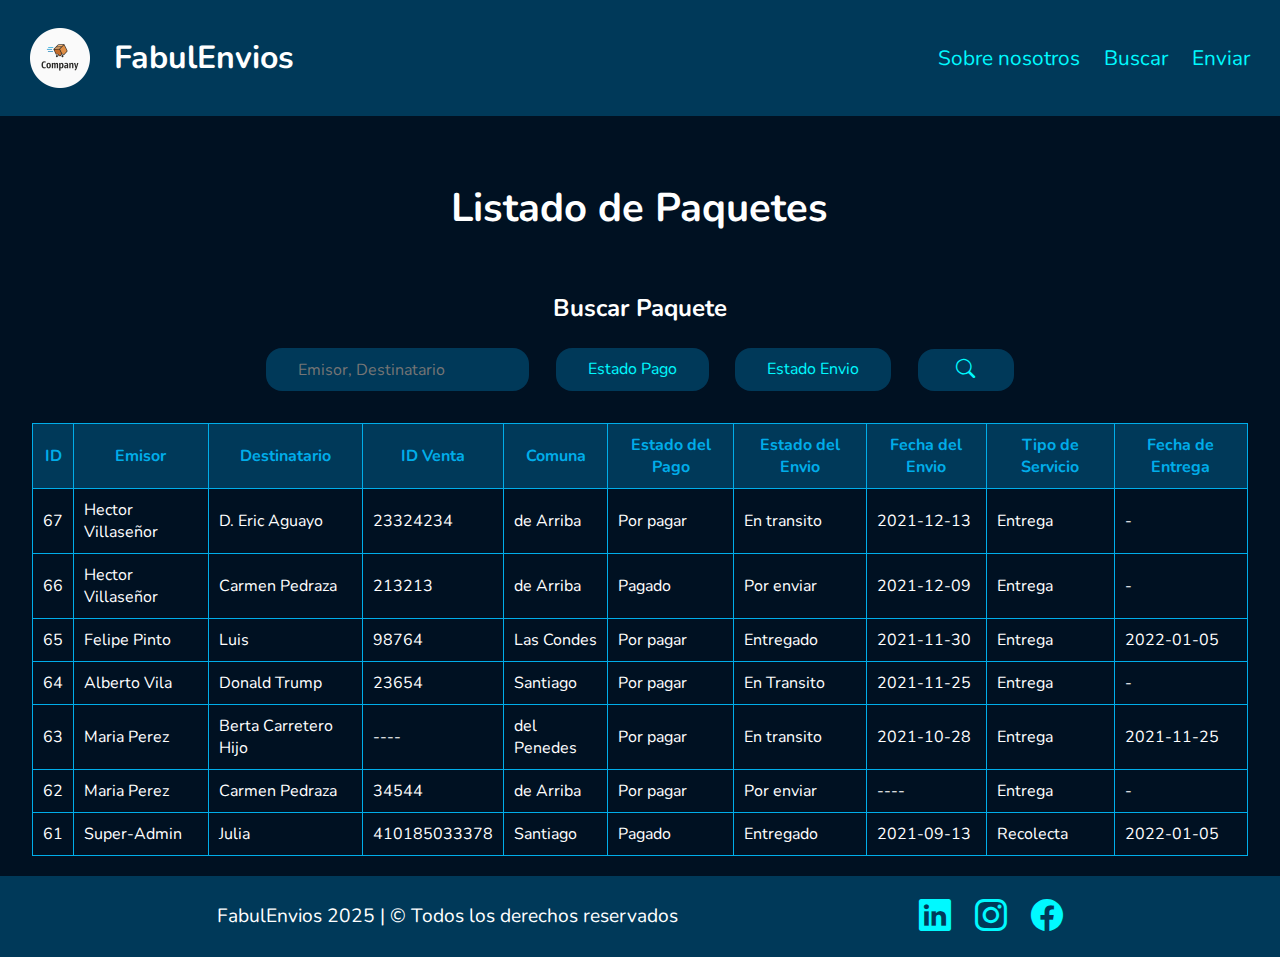
<file: index.html>
<!DOCTYPE html>
<html lang="en">
<head>
    <meta charset="UTF-8">
    <meta name="viewport" content="width=device-width, initial-scale=1.0">
    <link rel="shortcut icon" href="static/img/logo-icon.ico" type="image/x-icon">
    <link rel="stylesheet" href="https://cdn.jsdelivr.net/npm/bootstrap-icons@1.11.3/font/bootstrap-icons.min.css">
    <link rel="stylesheet" href="static/css/styles.css">
    <title>Envios fabulosos</title>
</head>
<body>
    <header>
        <nav>
            <div class="flex-row">    
                <img src="static/img/logo.webp" alt="logo-company">
                <h1>FabulEnvios</h1>
            </div>
            <ul class="flex-row">
                <li><a href="" class="link">Sobre nosotros</a></li>
                <li><a href="#buscar" class="link">Buscar</a></li>
                <li><a href="envio.html" class="link">Enviar</a></li>
            </ul>
        </nav>
    </header>
    <main class="flex-column">
        <section id="buscar" class="section-form flex-column    ">
            <h2>Listado de Paquetes</h2>
            <label for="emisor-dest">
                <h3>Buscar Paquete</h3>
            </label>
            <form action="" class="flex-row">
                <input type="search" name="busqueda" id="emisor-dest" placeholder="Emisor, Destinatario" class="input-general">
                <select name="estado-pago" id="" class="input-general">
                    <option value="" selected disabled>Estado Pago</option>
                    <option value="pagado">Pagado</option>
                    <option value="por-pagar">Por pagar</option>
                </select>
                <select name="estado-envio" id="" class="input-general">
                    <option value="" selected disabled>Estado Envio</option>
                    <option value="entregado">Entregado</option>
                    <option value="en-transito">En transito</option>
                    <option value="por-enviar">Por enviar</option>
                </select>
                <button type="submit" class="btn"><i class="bi bi-search"></i></button>
            </form>
        </section>
        <section class="section-table flex-row">
            <table>
                <thead>
                    <tr class="table-primary">
                        <th>ID</th>
                        <th>Emisor</th>
                        <th>Destinatario</th>
                        <th>ID Venta</th>
                        <th>Comuna</th>
                        <th>Estado del Pago</th>
                        <th>Estado del Envio</th>
                        <th>Fecha del Envio</th>
                        <th>Tipo de Servicio</th>
                        <th>Fecha de Entrega</th>
                    </tr>
                </thead>
                <tbody>
                    <tr>
                        <td>67</td>
                        <td>Hector Villase&ntilde;or</td>
                        <td>D. Eric Aguayo</td>
                        <td>23324234</td>
                        <td>de Arriba</td>
                        <td>Por pagar</td>
                        <td>En transito</td>
                        <td>2021-12-13</td>
                        <td>Entrega</td>
                        <td>-</td>
                    </tr>
                    <tr>
                        <td>66</td>
                        <td>Hector Villase&ntilde;or</td>
                        <td>Carmen Pedraza</td>
                        <td>213213</td>
                        <td>de Arriba</td>
                        <td>Pagado</td>
                        <td>Por enviar</td>
                        <td>2021-12-09</td>
                        <td>Entrega</td>
                        <td>-</td>
                    </tr>
                    <tr>
                        <td>65</td>
                        <td>Felipe Pinto</td>
                        <td>Luis</td>
                        <td>98764</td>
                        <td>Las Condes</td>
                        <td>Por pagar</td>
                        <td>Entregado</td>
                        <td>2021-11-30</td>
                        <td>Entrega</td>
                        <td>2022-01-05</td>
                    </tr>
                    <tr>
                        <td>64</td>
                        <td>Alberto Vila</td>
                        <td>Donald Trump</td>
                        <td>23654</td>
                        <td>Santiago</td>
                        <td>Por pagar</td>
                        <td>En Transito</td>
                        <td>2021-11-25</td>
                        <td>Entrega</td>
                        <td>-</td>
                    </tr>
                    <tr>
                        <td>63</td>
                        <td>Maria Perez</td>
                        <td>Berta Carretero Hijo</td>
                        <td>----</td>
                        <td>del Penedes</td>
                        <td class="por-pagar">Por pagar</td>
                        <td class="en-transito">En transito</td>
                        <td>2021-10-28</td>
                        <td>Entrega</td>
                        <td>2021-11-25</td>
                    </tr>
                    <tr>
                        <td>62</td>
                        <td>Maria Perez</td>
                        <td>Carmen Pedraza</td>
                        <td>34544</td>
                        <td>de Arriba</td>
                        <td class="por-pagar">Por pagar</td>
                        <td class="por-enviar">Por enviar</td>
                        <td>----</td>
                        <td>Entrega</td>
                        <td>-</td>
                    </tr>
                    <tr>
                        <td>61</td>
                        <td>Super-Admin</td>
                        <td>Julia</td>
                        <td>410185033378</td>
                        <td>Santiago</td>
                        <td class="pagado">Pagado</td>
                        <td class="entregado">Entregado</td>
                        <td>2021-09-13</td>
                        <td>Recolecta</td>
                        <td>2022-01-05</td>
                    </tr>
                </tbody>
            </table>
        </section>
    </main>
    <footer class="flex-row">
        <p>
            FabulEnvios 2025 | &copy; Todos los derechos reservados
        </p>
        <ul class="flex-row">
            <li><a href="https://www.linkedin.com/" class="link" target="_blank"><i class="bi bi-linkedin"></i></a></li>
            <li><a href="https://www.instagram.com/" class="link" target="_blank"><i class="bi bi-instagram"></i></a></li>
            <li><a href="https://www.facebook.com/" class="link" target="_blank"><i class="bi bi-facebook"></i></a></li>
        </ul>
    </footer>
</body>
</html>
</file>
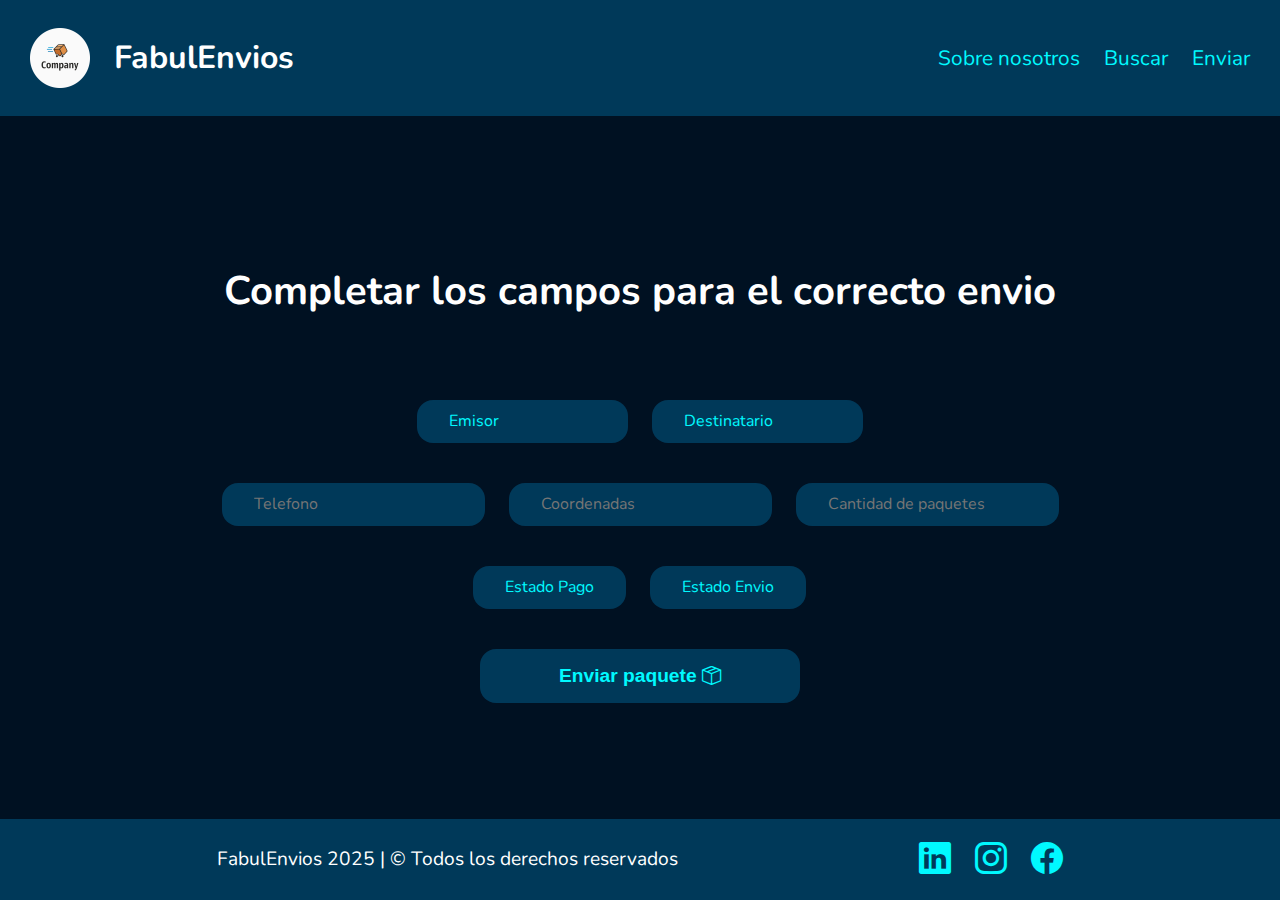
<file: envio.html>
<!DOCTYPE html>
<html lang="en">
<head>
    <meta charset="UTF-8">
    <meta name="viewport" content="width=device-width, initial-scale=1.0">
    <link rel="shortcut icon" href="static/img/logo-icon.ico" type="image/x-icon">
    <link rel="stylesheet" href="https://cdn.jsdelivr.net/npm/bootstrap-icons@1.11.3/font/bootstrap-icons.min.css">
    <link rel="stylesheet" href="static/css/styles.css">
    <title>Envios fabulosos</title>
</head>
<body>
    <header>
        <nav>
            <div class="flex-row">    
                <img src="static/img/logo.webp" alt="logo-company">
                <h1>FabulEnvios</h1>
            </div>
            <ul class="flex-row">
                <li><a href="" class="link">Sobre nosotros</a></li>
                <li><a href="index.html" class="link">Buscar</a></li>
                <li><a href="" class="link">Enviar</a></li>
            </ul>
        </nav>
    </header>
    <main class="flex-column">
        <article class="flex-column">
            <label for="form-enviar"><h2>Completar los campos para el correcto envio</h2></label>
            <form action="" id="form-enviar" class="flex-column form-envio">
                <div class="flex-row"> 
                    <select name="personas" id="personas" class="input-general" required>
                        <option value="" selected disabled>Emisor</option>
                        <option value="hector">Hector Villasenor</option>
                        <option value="eric">D. Eric Aguayo</option>
                        <option value="carmen">Carmen Pedraza</option>
                        <option value="felipe">Felipe Pinto</option>
                        <option value="luis">Luis</option>
                        <option value="alberto">Alberto Vila</option>
                        <option value="maria">Maria Perez</option>
                        <option value="berta">Berta Carretero Hijo</option>
                        <option value="julia">Julia</option>
                        <option value="admin">Super-Admin</option>
                    </select>
                    
                    <select name="personas" id="personas" class="input-general" required>
                        <option value="" selected disabled>Destinatario</option>
                        <option value="hector">Hector Villasenor</option>
                        <option value="eric">D. Eric Aguayo</option>
                        <option value="carmen">Carmen Pedraza</option>
                        <option value="felipe">Felipe Pinto</option>
                        <option value="luis">Luis</option>
                        <option value="alberto">Alberto Vila</option>
                        <option value="maria">Maria Perez</option>
                        <option value="berta">Berta Carretero Hijo</option>
                        <option value="julia">Julia</option>
                        <option value="admin">Super-Admin</option>
                    </select>
                </div>

                <div class="flex-row wrap">
                    <input type="tel" name="phone-number" id="" class="input-general" placeholder="Telefono" required>
                    <input type="text" name="coordesbadas" id="" placeholder="Coordenadas" class="input-general" required>
                    <input type="number" name="cantidad-productos" id="" placeholder="Cantidad de paquetes" class="input-general" required>
                </div>

                <div class="flex-row">
                    <select name="estado-pago" id="" class="input-general" required>
                        <option value="" selected disabled>Estado Pago</option>
                        <option value="pagado">Pagado</option>
                        <option value="por-pagar">Por pagar</option>
                    </select>
                    
                    <select name="estado-envio" id="" class="input-general" required>
                        <option value="" selected disabled>Estado Envio</option>
                        <option value="entregado">Entregado</option>
                        <option value="en-transito">En transito</option>
                        <option value="por-enviar">Por enviar</option>
                        <option value="demorado">Demorado</option>
                    </select>
                </div>
                <button type="submit" class="btn">Enviar paquete <i class="bi bi-box-seam"></i></button>
            </form>
        </article>
    </main>
    <footer class="flex-row">
        <p>
            FabulEnvios 2025 | &copy; Todos los derechos reservados
        </p>
        <ul class="flex-row">
            <li><a href="https://www.linkedin.com/" class="link" target="_blank"><i class="bi bi-linkedin"></i></a></li>
            <li><a href="https://www.instagram.com/" class="link" target="_blank"><i class="bi bi-instagram"></i></a></li>
            <li><a href="https://www.facebook.com/" class="link" target="_blank"><i class="bi bi-facebook"></i></a></li>
        </ul>
    </footer>
</body>
</html>
</file>
<file: static/css/styles.css>
@import url('https://fonts.googleapis.com/css2?family=Nunito:ital,wght@0,200..1000;1,200..1000&display=swap');

*::after, 
*::before,
body,
html {
  margin: 0;
  padding: 0;
  box-sizing: border-box;
}

:root {
    --xdark: #001122;
    --dark: #003959;
    --md: #006d9c;
    --light: #00ade9;
    --xlight: #00f9ff;
    --white: #ffffff;
    --black: #000000;
}

body {
    font-family: "Nunito", sans-serif;
    background-color: var(--xdark);
    color: var(--white);
    min-height: 100vh;
    width: 100%;

    display: flex;
    flex-flow: column nowrap;
    justify-content: space-between;
}

ul {
    list-style: none;
    padding: 0;
}

h2 {
    font-size: 2.5rem;
    padding-left: 1rem;
    padding-right: 1rem;
}

h3 {
    font-size: 1.5rem;
}

.flex-row {
    display: flex;
    flex-direction: row;
    justify-content: space-evenly;
    align-items: center;
    gap: 1.5rem;
}

.flex-column {
    display: flex;
    flex-direction: column;
    justify-content: center;
    align-items: center;
}

.link {
    color: var(--xlight);
    transition: color .2s;
}

.link:hover {
    color: var(--light);
}

.input-general {
    all: unset;
    cursor: pointer;

    height: 1.7rem;
    padding: .5rem 2rem;
    background-color: var(--dark);
    color: var(--xlight);
    border-radius: 1rem;

    /* alinea los select, verticalmente */
    line-height: 1.7rem;
}

.btn {
    border: none;
    width: 6rem;
    min-width: 4rem;
    height: 2.6rem;
    font-size: 1.2rem;
    font-weight: 900;
    border-radius: 1rem;

    background-color: var(--dark);
    color: var(--xlight);

    transition: background-color .2s, color .2s;
}

.btn:hover {
    cursor: pointer;
    background-color: var(--xlight);
    color: var(--xdark);
}

.btn:active {
    transform: scale(0.95);
}

/* ------------------------------- Header ------------------------------- */
header {
    background-color: var(--dark);
    
    img {
        width: 60px;
        height: auto;
    }
    
    a {
        text-decoration: none;
        color: var(--white);
        font-size: 1.3rem;
    }   
}

nav {
    display: flex;
    justify-content: space-between;
    align-items: center;
    padding: 15px 30px;
}

/* ------------------------------- Footer ------------------------------- */
footer {
    background-color: var(--dark);
    text-align: center;
    font-size: 1.2rem;
    i {
        font-size: 2rem;
    }
}

/* ------------------------------- Main Index ------------------------------- */
/* --------------- form --------------- */
.section-form {
    width: 98%;
    padding: 2rem .5rem;
}

form {
    width: 60%;

    input {
        width: 30%;
    } 

    select {
        width: 20%;
    }
}

/* --------------- table --------------- */
.section-table {
    width: 95%;
    padding-bottom: 1.2rem;
}

table {
    border-collapse: collapse; /* fusiona los bordes */
}

th {
    background-color: var(--dark);
    color: var(--light);
}

th, td {
    border: 1px solid var(--light); 
    padding: 10px; 
}

tr:hover {
    background-color: var(--dark);
    color: var(--light);
}

/* ------------------------------- Envio ------------------------------- */
.form-envio {
    width: 95%;
    gap: 2.5rem;
    margin-top: 3rem;
    .btn {
        text-align: center;
        width: 20rem;
        height: auto;
        padding: 1rem;
    }
}

@media screen and (max-width: 830px) {
    .wrap {
        flex-wrap: wrap;
    }
}
</file>
